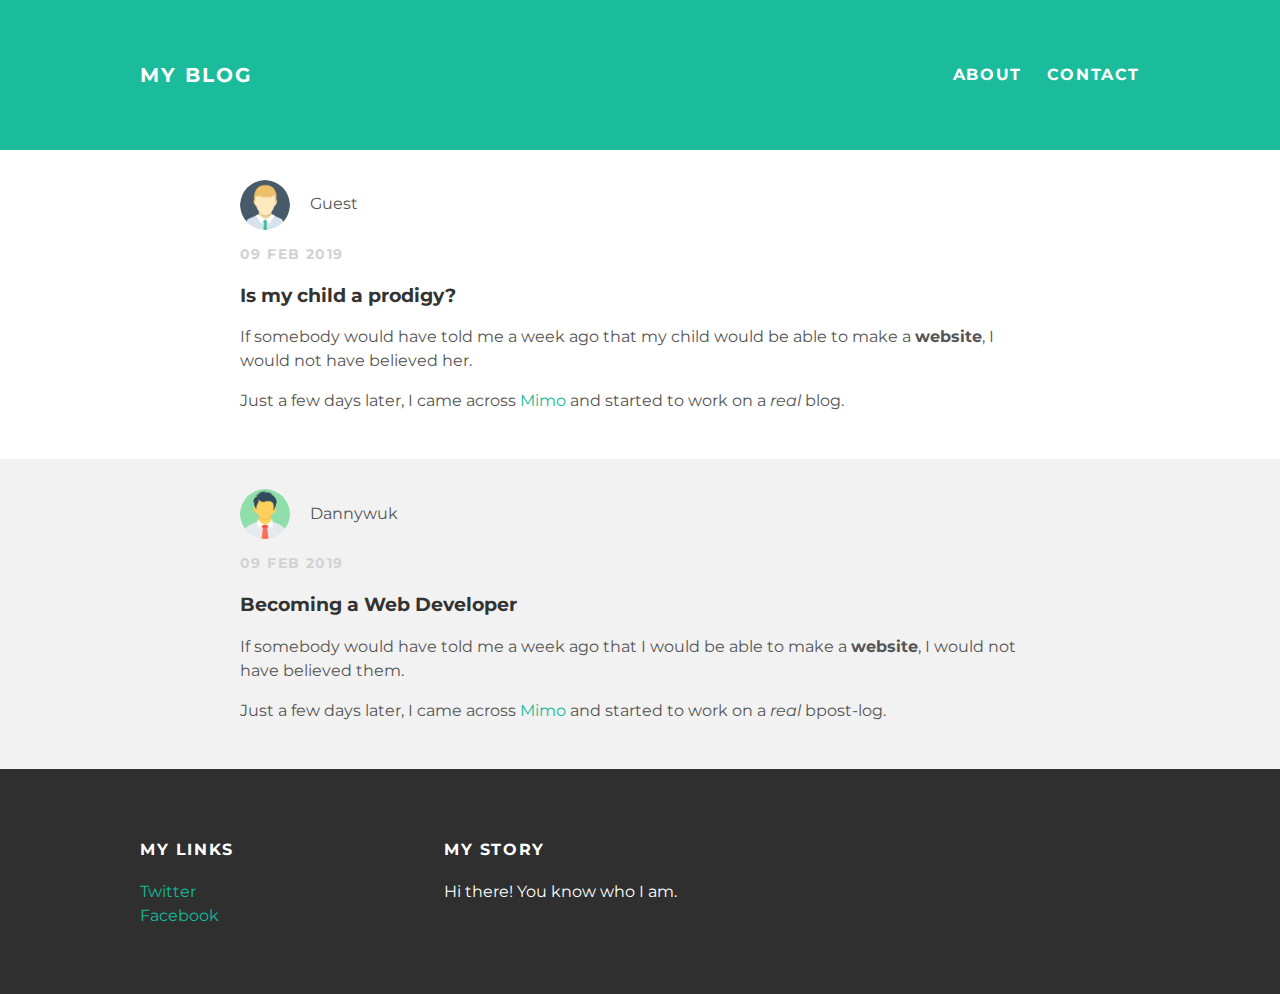
<file: index.html>
<!doctypehtml>
<html>
	<head>
		<title>My blog</title>
		<link rel="stylesheet" type="text/css" href="styles.css">
	</head>
	<body>
		<div id="header"> 
			<div class="container">
				<a id="header-title" href="index.html"> My Blog</a>
				<ul id=header-nav class="navbar-links">
					<li>
						<a href="about.html">About</a>
					</li>
					<li>
						<a href="mailto:dannywuk@yahoo.com">Contact</a>
					</li>
				</ul>
			</div>
		</div>
		<div id="content"> 
			<div class="post-container">
				<div class="post">
					<div class="post-author">
						<img src="Images/guest.png">
						<span>Guest</span>
					</div>
					<p class="post-date">09 Feb 2019</p>
					<h3 class="post-title">Is my child a prodigy?</h3>
					<div class="post-content">
						<p>If somebody would have told me a week ago that my child would be able to make a <strong>website</strong>, I would not have believed her.</p>	
						<p>Just a few days later, I came across <a href="https://getmimo.com">Mimo</a> and started to work on a <i>real</i> blog.</p>
					</div>
				</div>	 
			</div>
			<div class="post-container">
				<div class="post">
					<div class="post-author">
						<img src="Images/me.png">
						<span>Dannywuk</span>
					</div>
					<p class="post-date">09 Feb 2019</p>
					<h3 class="post-title">Becoming a Web Developer</h3>
					<div class="post-content">
						<p>If somebody would have told me a week ago that I would be able to make a <b>website</b>, I would not have believed them.</p>	
						<p>Just a few days later, I came across <a href="https://getmimo.com">Mimo</a> and started to work on a <em>real</em> bpost-log.</p>
					</div>
				</div>	
			</div>
		</div>
		<div id="footer">
			<div class="container">
				<div class="column">
					<h4>My Links</h4>
					<p>
						<a href="https://twitter.com"> Twitter</a>
						<br>
						<a href="https://facebook.com">Facebook</a>
					</p>
				</div>
				<div class="column"> 
					<h4>My Story</h4>
					<p>Hi there! You know who I am.</p>
				</div>
			</div>
		</div>
	</body>
</html>
</file>
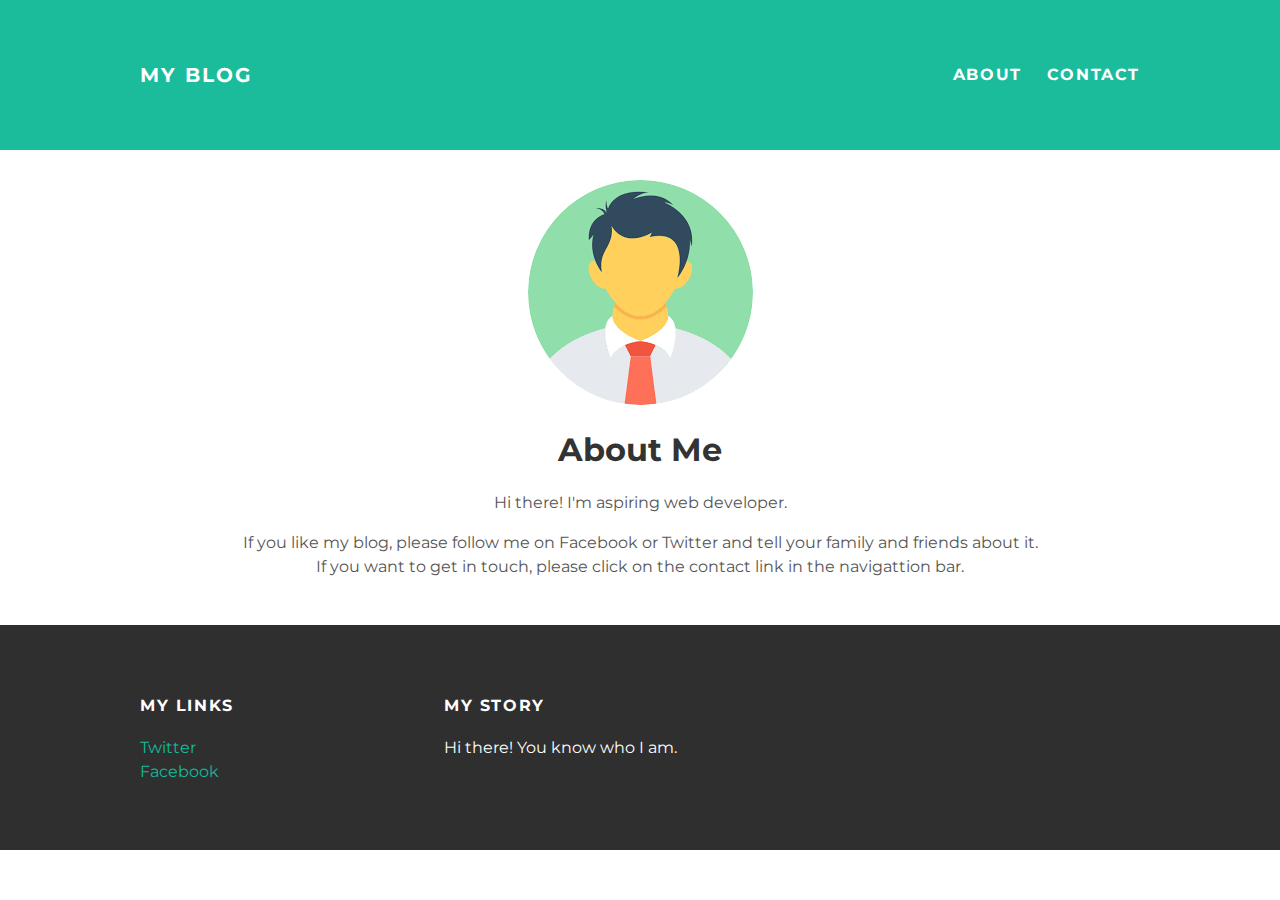
<file: about.html>
<!doctypehtml>
<html>
	<head>
		<title>My blog</title>
		<link rel="stylesheet" type="text/css" href="styles.css">
	</head>
	<body>
		<div id="header"> 
			<div class="container">
				<a id="header-title" href="index.html"> My Blog</a>
				<ul id=header-nav class="navbar-links">
					<li>
						<a href="about.html">About</a>
					</li>
					<li>
						<a href="mailto:dannywuk@yahoo.com">Contact</a>
					</li>
				</ul>
			</div>
		</div>
		<div id="content"> 
			<div class="container">
				<div class="about">
					<div class="about-author">
						<img src="Images/me.png">
					</div>
					<h1 class="about-title">About Me</h1>
					<div class="about-content">
						<p>Hi there! I'm aspiring web developer.</p>	
						<p>If you like my blog, please follow me on Facebook or Twitter and tell your family and friends about it. If you want to get in touch, please click on the contact link in the navigattion bar. </p>
					</div> <!-- about-content -->
				</div> <!-- about -->
			</div> <!-- container -->
		</div> <!-- content -->
		<div id="footer">
			<div class="container">
				<div class="column">
					<h4>My Links</h4>
					<p>
						<a href="https://twitter.com"> Twitter</a>
						<br>
						<a href="https://facebook.com">Facebook</a>
					</p>
				</div>
				<div class="column"> 
					<h4>My Story</h4>
					<p>Hi there! You know who I am.</p>
				</div>
			</div>
		</div>
	</body>
</html>
</file>
<file: styles.css>
@import url('https://fonts.googleapis.com/css?family=Montserrat');


body{ 
	color: #555;
	margin: 0;
	font-family: 'Montserrat', san-serif;

}

#header { 
	background-color: #1abc9c;
	height: 150px; 
	line-height: 150px;
	font-weight: bold; 
}

#header a {
	color: white;
	text-decoration: none;
	text-transform: uppercase;
	letter-spacing: 0.1em;
}

#header a:hover {
	color: #222;
}

#header-title  {
	display: block;
	float: left;
	font-size: 20px;
	font-weight: bold;
}

#header-nav {
	display: block;
	float: right;
	margin-top: 0;
}

#header-nav li {
	display: inline;
	padding-left: 20px;
}

.container {
	max-width: 1000px;
	margin: 0 auto;
}

#footer {
	background-color: #2f2f2f;
	padding: 50px 0;
}

.column {
	min-width: 300px;
	display: inline-block;
	vertical-align: top;
}

#footer h4 {
	color: white;
	text-transform: uppercase;
	letter-spacing: 0.1em;
}

#footer p {
	color: white;
}

a {
	color: #11bc9c;
	text-decoration: none;
}

a:hover{
	color: #f6a623;
}

.post, .about {
	max-width: 800px;
	margin: 0 auto;
	padding: 30px 0;
}

.about {
	text-align: center;
}

.post-author img {
	width: 50px;
	height: 50px;
	vertical-align: middle;
}

.post-author img, .about-author img {
	border-radius: 50%;
}

.post-author span {
	margin-left: 16px;
}

.post-date {
	color: #d2d2d2;
	font-size: 14px;
	font-weight: bold;
	text-transform: uppercase;
	letter-spacing: 0.1em;
}

h1, h2, h3, h4 {
	color: #333;
}

p {
	line-height: 1.5;
}

.post-container:nth-child(even) {
	background-color: #f2f2f2
}
</file>
